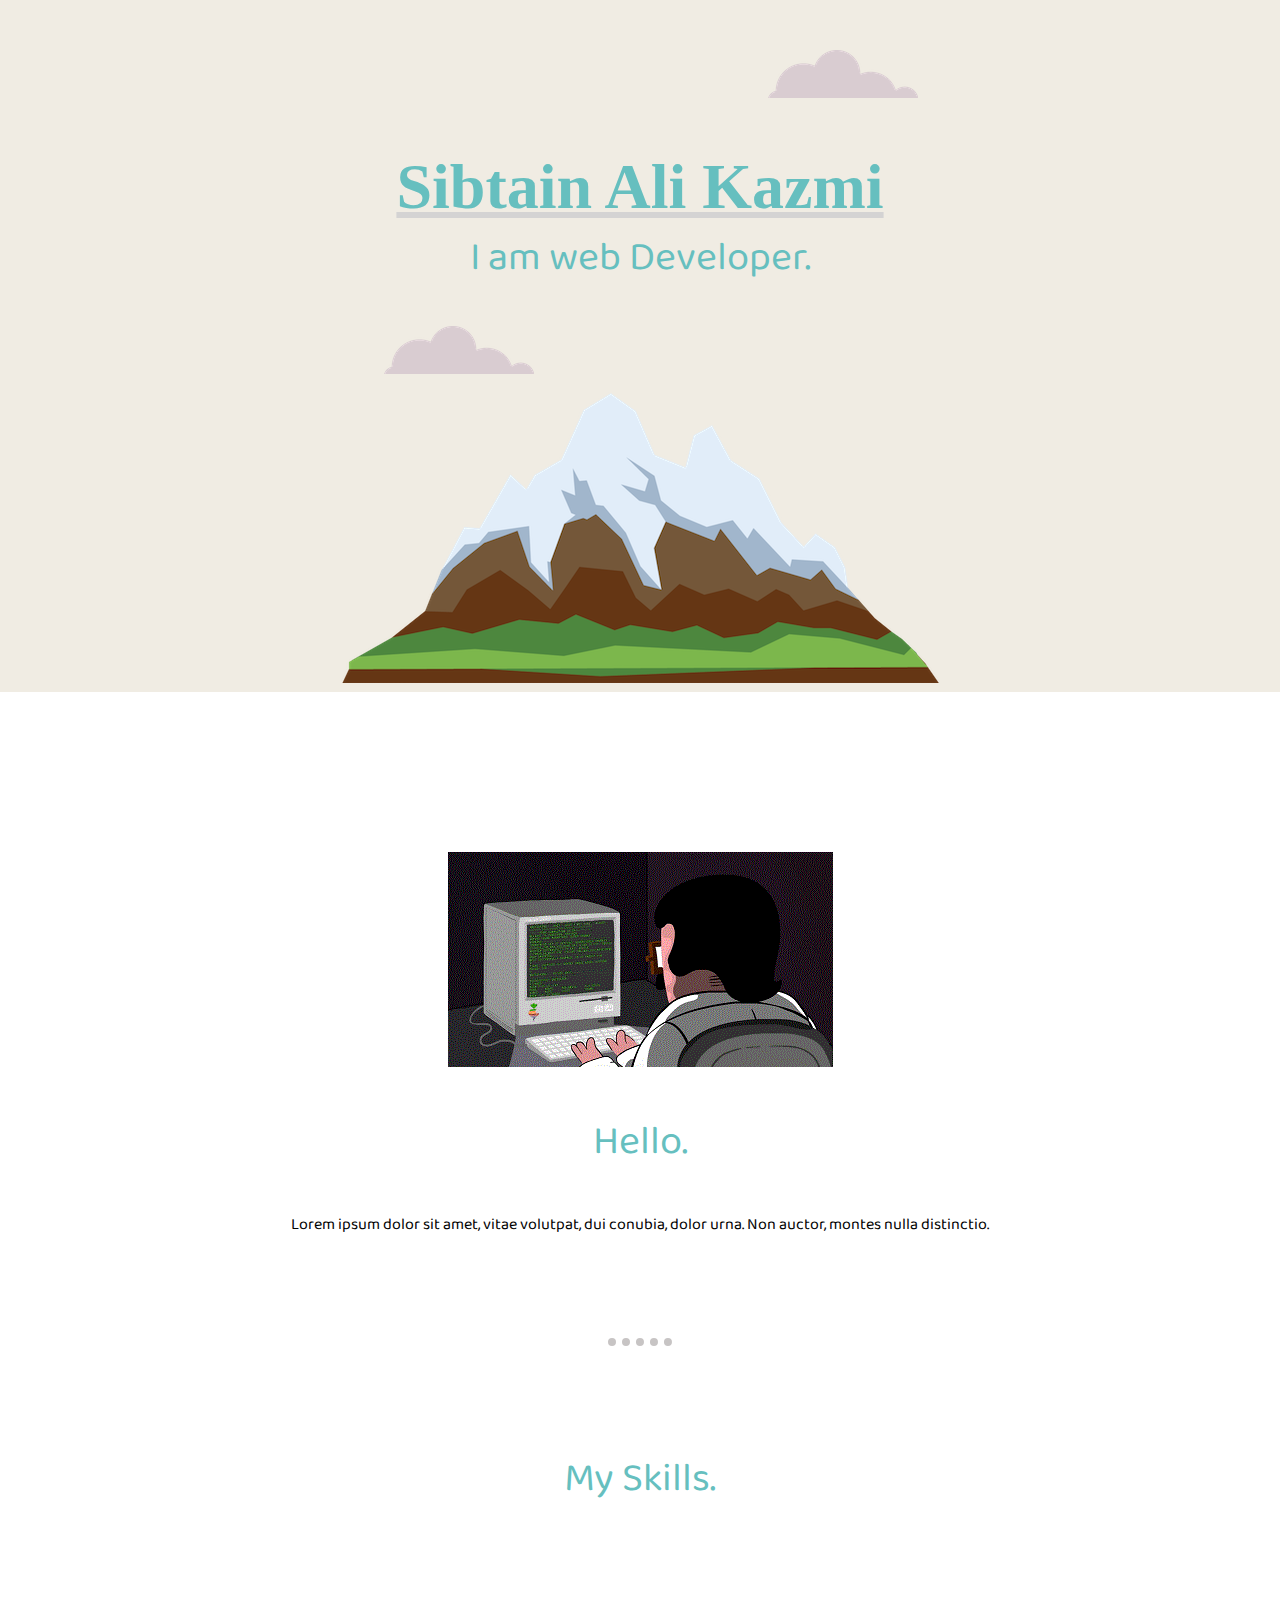
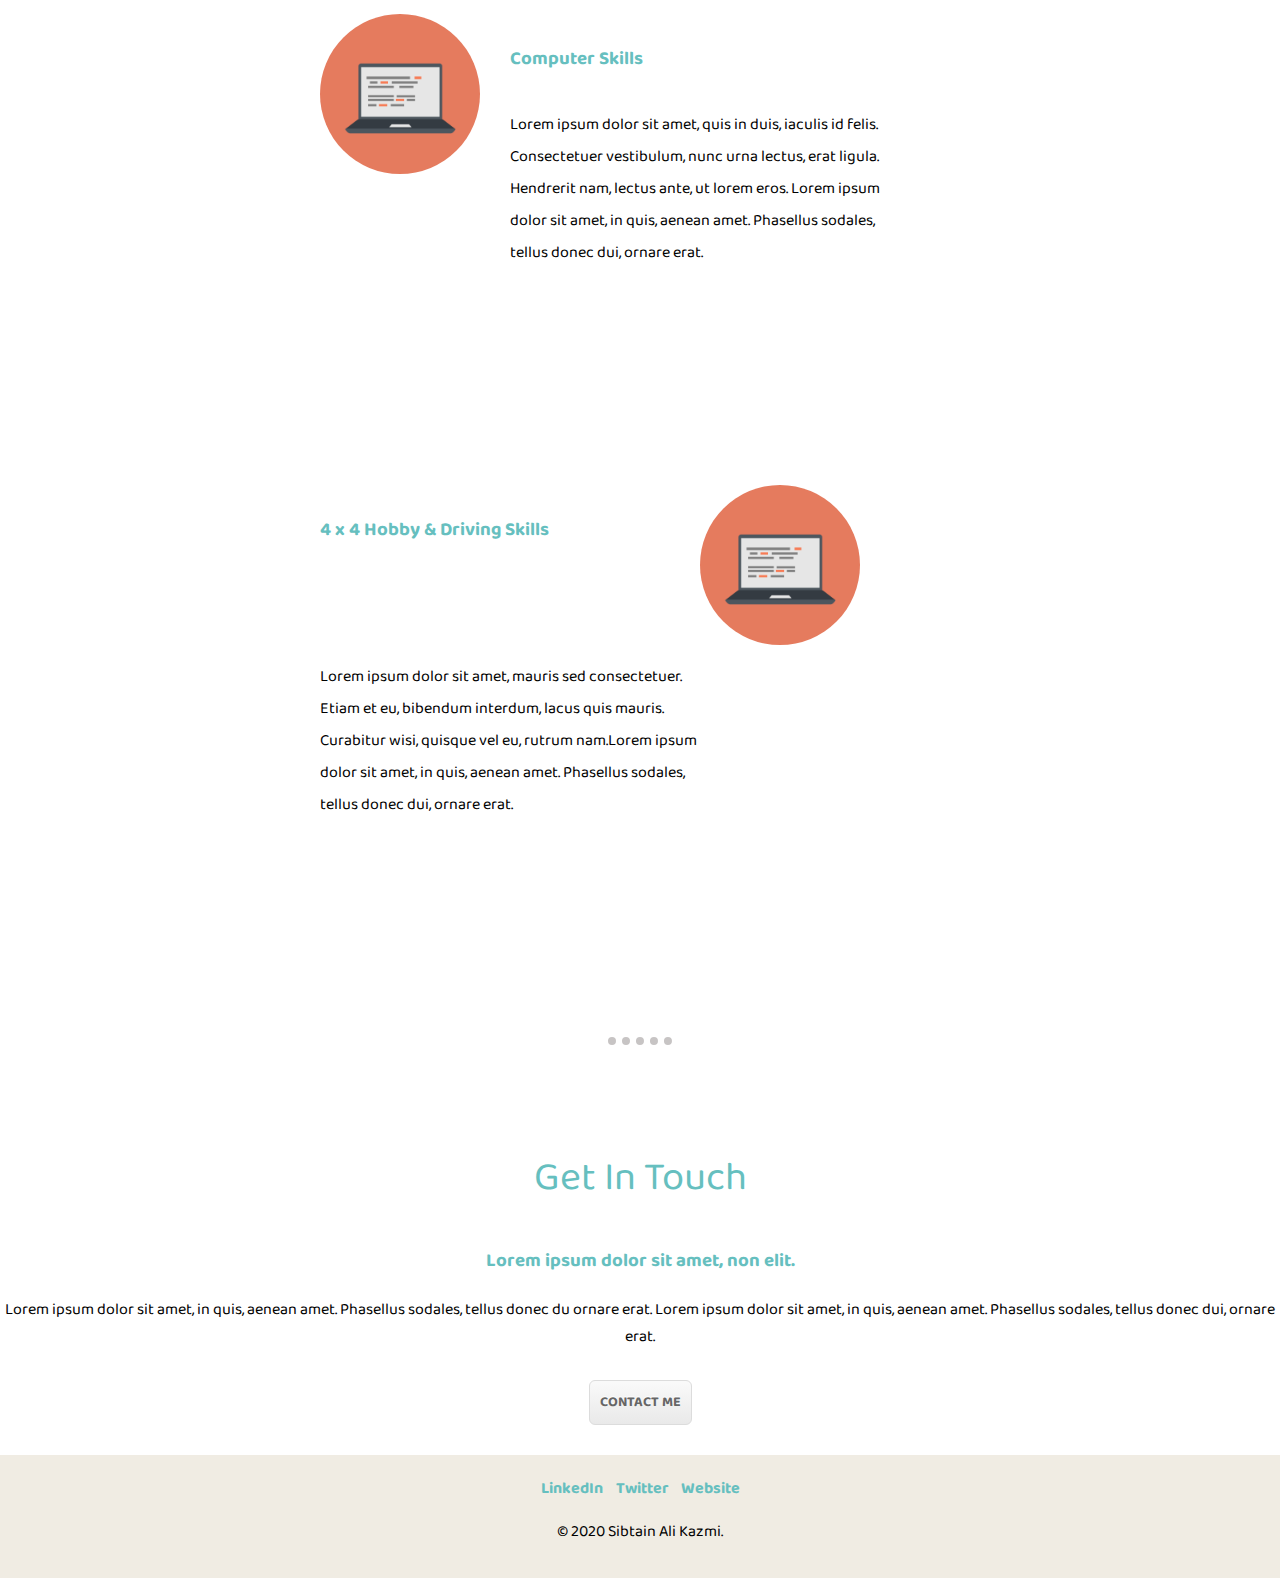
<file: index.html>
<!DOCTYPE html>
<html lang="en">

<head>
    <meta charset="UTF-8">
    <meta name="viewport" content="width=device-width, initial-scale=1.0">
    <title>Sibtain Ali</title>
    <link rel="stylesheet" href="css/styles.css">
    <link rel="icon" href="sunfavicon.ico">
    <link href="https://fonts.googleapis.com/css2?family=Sacrament&family=Baloo+Da+2&display=swap" rel="stylesheet">
</head>

<body>
    <div class="top-container">
        <img class="top-cloudy" src="images/cloud.png" alt="cloud-img">
        <h1>Sibtain Ali Kazmi</h1>
        <h2 class="top-h2">I am web Developer.</h2>
        <img class="bottom-cloudy" src="images/cloud.png" alt="cloud-img">
        <img class="big-mountain" src="images/mountain.png" alt="mountain-img">
    </div>
    <div class="middle-container">
        <div class="profile">
            <img src="images/programming.gif" alt="programmer-img">
            <h2>Hello.</h2>
            <p>Lorem ipsum dolor sit amet, vitae volutpat, dui conubia, dolor urna. Non auctor, montes nulla distinctio.
            </p>
        </div>
        <hr>
        <div class="skills">
            <h2>My Skills.</h2>
            <div class="skill-row1">
                <img class="p1-img1" src="images/computer.png" alt="computer-img">
                <h3 class="h3-skill1">Computer Skills</h3>
                <p class="p1-skill1">Lorem ipsum dolor sit amet, quis in duis, iaculis id felis. Consectetuer
                    vestibulum, nunc urna
                    lectus, erat ligula. Hendrerit nam, lectus ante, ut lorem eros. Lorem ipsum dolor sit amet, in quis,
                    aenean amet. Phasellus sodales, tellus donec dui, ornare erat.</p>
            </div>
            <div class="skill-row2">
                <img class="p1-img2" src="images/computer.png" alt="4x4-img">
                <h3 class="h3-skill2">4 x 4 Hobby & Driving Skills</h3>
                <p class="p1-skill2">Lorem ipsum dolor sit amet, mauris sed consectetuer. Etiam et eu, bibendum
                    interdum, lacus quis mauris. Curabitur wisi, quisque vel eu, rutrum nam.Lorem ipsum dolor sit amet,
                    in quis, aenean amet. Phasellus sodales, tellus donec dui, ornare erat.</p>
            </div>
        </div>
        <hr>
        <div class="contact-me">
            <h2>Get In Touch</h2>
            <h3>Lorem ipsum dolor sit amet, non elit.</h3>
            <p class="p1-contactme">Lorem ipsum dolor sit amet, in quis, aenean amet. Phasellus sodales, tellus donec du
                ornare erat. Lorem
                ipsum dolor sit amet, in quis, aenean amet. Phasellus sodales, tellus donec dui, ornare erat.</p>
            <a class="btn" href="mailto:ali.dreamworld@gmail.com">CONTACT ME</a>
        </div>
    </div>


    <div class="bottom-container">
        <a class="footer-link" href="https://www.linkedin.com/">LinkedIn</a>
        <a class="footer-link" href="https://twitter.com/">Twitter</a>
        <a class="footer-link" href="https://www.appbrewery.co/">Website</a>
        <p class="copyright1">© 2020 Sibtain Ali Kazmi.</p>
    </div>
</body>

</html>
</file>
<file: css/styles.css>
body {
  margin: 0px;
  text-align: center;
  font-family: "Baloo Da 2", cursive;
}
a:hover {
  color: grey;
}
.top-container {
  background-color: #f0ece3;
  position: relative;
  padding-top: 100px;
}
h1 {
  color: #66bfbf;
  margin: 50px auto 0 auto;
  font-family: "Sacramento", cursive;
  font-size: 4rem;
  text-decoration: underline;
  text-decoration-color: rgb(212, 211, 211);
}
h2 {
  color: #66bfbf;
  font-size: 2.5rem;
  font-weight: normal;
}
h3 {
  color: #66bfbf;
}
.top-h2 {
  margin-top: 1px;
}
.profile {
  margin-top: 10rem;
}
.middle-container {
}
.bottom-container {
  background-color: #f0ece3;
  margin-top: 30px;
  padding: 20px 0px 17px 0px;
}
.top-cloudy {
  position: absolute;
  top: 50px;
  left: 60%;
}

.bottom-cloudy {
  position: absolute;
  left: 30%;
}
.skill-row1 {
  width: 50%;
  margin: 100px auto 200px auto;
  text-align: left;
}
.skill-row2 {
  width: 50%;
  margin: 100px auto 200px auto;
  text-align: left;
}
.p1-skill1 {
  width: 60%;
  display: inline-block;
  text-align: left;
  line-height: 2;
}
.p1-skill2 {
  width: 60%;
  display: inline-block;
  text-align: left;
  line-height: 2;
}
.p1-img1 {
  border-radius: 50%;
  width: 25%;
  float: left;
  margin-right: 30px;
}
.p1-img2 {
  border-radius: 50%;
  width: 25%;
  float: right;
  margin-right: 100px;
}
.h3-skill1 {
  padding-top: 30px;
}
.h3-skill2 {
  padding-top: 30px;
}
hr {
  margin: 100px auto 100px auto;
  width: 4rem;
  border-top: 8px dotted rgb(199, 196, 196);
  border-bottom: none;
  border-left: none;
  border-right: none;
}

/* Button generated by bestcsssbuttongenerator.com */
.btn {
  box-shadow: 0px 1px 0px 0px #ffffff;
  background: linear-gradient(to bottom, #f9f9f9 5%, #e9e9e9 100%);
  background-color: #f9f9f9;
  border-radius: 6px;
  border: 1px solid #dcdcdc;
  display: inline-block;
  cursor: pointer;
  color: #666666;
  font-family: "Baloo Da 2", cursive;
  font-size: 14px;
  font-weight: bold;
  padding: 10px 10px;
  text-decoration: none;
  text-shadow: 0px -1px 0px #ffffff;
}
.btn:hover {
  background: linear-gradient(to bottom, #e9e9e9 5%, #f9f9f9 100%);
  background-color: #e9e9e9;
}
.btn:active {
  position: relative;
  top: 1px;
}

/*----------------------------------------------------------------*/
.p1-contactme {
  margin-bottom: 30px;
}
.footer-link {
  color: #66bfbf;
  font-weight: bold;
  margin: 5px;
  text-decoration: none;
}
</file>
